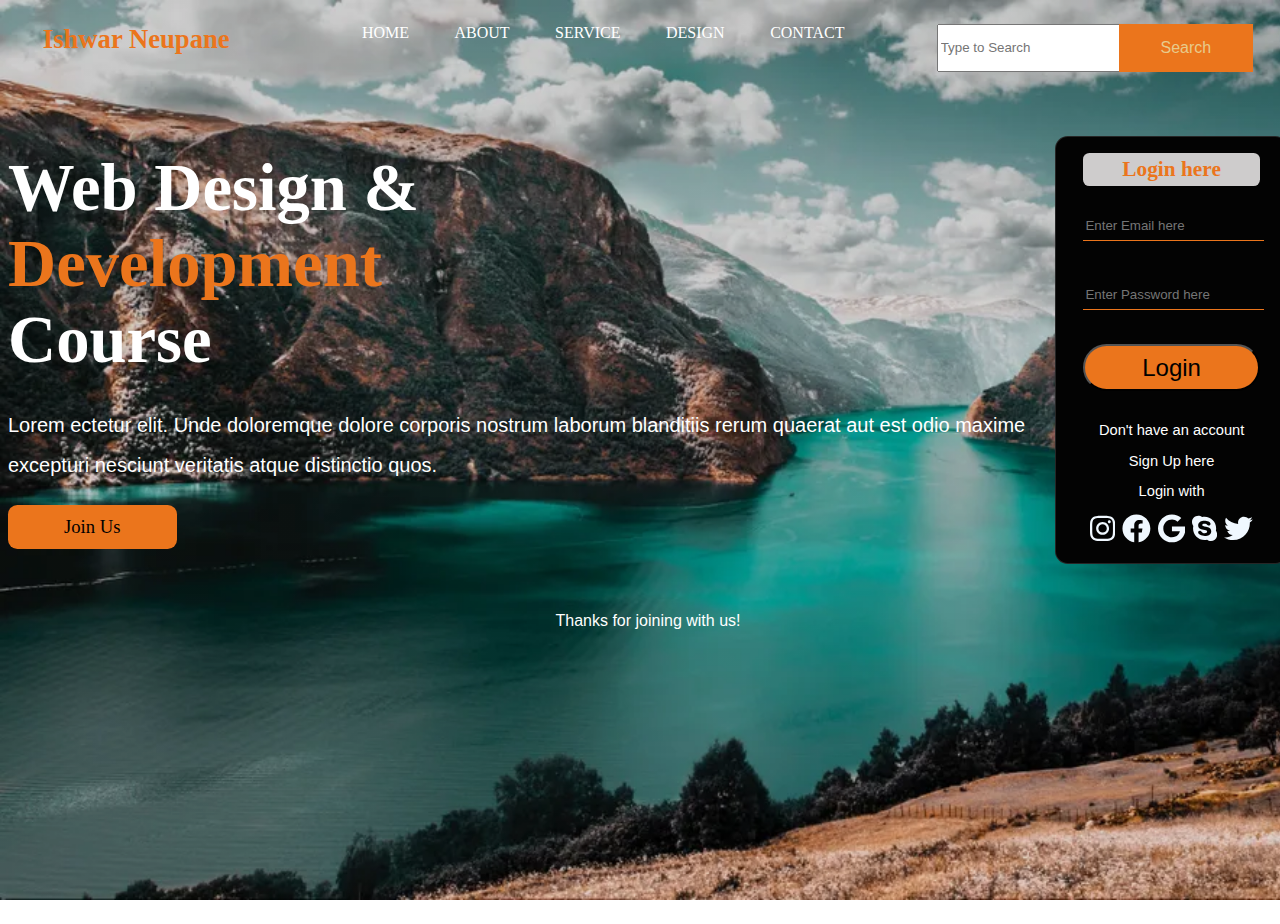
<file: index.html>
<!DOCTYPE html>
<html>

<head>
    <title>Ishwar Neupane Personal Website</title>
    <link rel="stylesheet" href="/style.css">
    <script src="/script.js"></script>
    <link
    rel="stylesheet"
    href="https://cdnjs.cloudflare.com/ajax/libs/font-awesome/4.7.0/css/font-awesome.min.css"
  />
  <link rel="stylesheet" href="https://cdnjs.cloudflare.com/ajax/libs/font-awesome/6.1.1/css/all.min.css" integrity="sha512-KfkfwYDsLkIlwQp6LFnl8zNdLGxu9YAA1QvwINks4PhcElQSvqcyVLLD9aMhXd13uQjoXtEKNosOWaZqXgel0g==" crossorigin="anonymous" referrerpolicy="no-referrer" />
</head>

<body id="homepage-body">
    <nav>
        <h2 class="nav-logo">Ishwar Neupane</h2>
        <ul>
            <li class="active"> <a href="#">Home</a></li>
            <li><a href="/about.html">About</a></li>
            <li><a href="services.html">Service</a></li>
            <li><a href="/design.html">Design</a></li>
            <li><a href="/contact.html">Contact</a></li>
        </ul>
        <i class="fas fa-bars" onclick="showNav()"></i>
        <div class="search">
            <input type="text-box" placeholder="Type to Search" onfocus="first()">
            <button id="search-btn">Search</button>
        </div>
    </nav>
    <div class="body-content-0">
        <div class="body-content">
            <h1 class="body-text-1">Web Design &<br><span>Development</span><br>Course</h1>
            <p>Lorem ectetur elit. Unde doloremque dolore corporis nostrum laborum
                blanditiis rerum quaerat aut est odio maxime excepturi nesciunt veritatis atque
                distinctio quos.</p>
           <a href="/services.html"><button>Join Us</button></a> 
        </div>
        <div class="body-form">
            <div class="body-form-all">
              <h1>Login here</h1>
              <input type="text" placeholder="Enter Email here"><br><br>
              <input type="text" placeholder="Enter Password here"><br>
              <button>Login</button>
              <p>Don't have an account</p>
              <p><span> <a href="/contact.html"></a> Sign Up</span> here</p>
              <p>Login with</p>
              <div class="form-social">
                <a href="https://www.instagram.com/"><svg xmlns="http://www.w3.org/2000/svg" viewBox="0 0 448 512"><!--! Font Awesome Pro 6.1.1 by @fontawesome - https://fontawesome.com License - https://fontawesome.com/license (Commercial License) Copyright 2022 Fonticons, Inc. --><path d="M224.1 141c-63.6 0-114.9 51.3-114.9 114.9s51.3 114.9 114.9 114.9S339 319.5 339 255.9 287.7 141 224.1 141zm0 189.6c-41.1 0-74.7-33.5-74.7-74.7s33.5-74.7 74.7-74.7 74.7 33.5 74.7 74.7-33.6 74.7-74.7 74.7zm146.4-194.3c0 14.9-12 26.8-26.8 26.8-14.9 0-26.8-12-26.8-26.8s12-26.8 26.8-26.8 26.8 12 26.8 26.8zm76.1 27.2c-1.7-35.9-9.9-67.7-36.2-93.9-26.2-26.2-58-34.4-93.9-36.2-37-2.1-147.9-2.1-184.9 0-35.8 1.7-67.6 9.9-93.9 36.1s-34.4 58-36.2 93.9c-2.1 37-2.1 147.9 0 184.9 1.7 35.9 9.9 67.7 36.2 93.9s58 34.4 93.9 36.2c37 2.1 147.9 2.1 184.9 0 35.9-1.7 67.7-9.9 93.9-36.2 26.2-26.2 34.4-58 36.2-93.9 2.1-37 2.1-147.8 0-184.8zM398.8 388c-7.8 19.6-22.9 34.7-42.6 42.6-29.5 11.7-99.5 9-132.1 9s-102.7 2.6-132.1-9c-19.6-7.8-34.7-22.9-42.6-42.6-11.7-29.5-9-99.5-9-132.1s-2.6-102.7 9-132.1c7.8-19.6 22.9-34.7 42.6-42.6 29.5-11.7 99.5-9 132.1-9s102.7-2.6 132.1 9c19.6 7.8 34.7 22.9 42.6 42.6 11.7 29.5 9 99.5 9 132.1s2.7 102.7-9 132.1z"/></svg></a> 
                <a href="https://www.facebook.com/"><svg xmlns="http://www.w3.org/2000/svg" viewBox="0 0 512 512"><!--! Font Awesome Pro 6.1.1 by @fontawesome - https://fontawesome.com License - https://fontawesome.com/license (Commercial License) Copyright 2022 Fonticons, Inc. --><path d="M504 256C504 119 393 8 256 8S8 119 8 256c0 123.78 90.69 226.38 209.25 245V327.69h-63V256h63v-54.64c0-62.15 37-96.48 93.67-96.48 27.14 0 55.52 4.84 55.52 4.84v61h-31.28c-30.8 0-40.41 19.12-40.41 38.73V256h68.78l-11 71.69h-57.78V501C413.31 482.38 504 379.78 504 256z"/></svg></a> 
                <a href="https://www.google.com/"><svg xmlns="http://www.w3.org/2000/svg" viewBox="0 0 488 512"><!--! Font Awesome Pro 6.1.1 by @fontawesome - https://fontawesome.com License - https://fontawesome.com/license (Commercial License) Copyright 2022 Fonticons, Inc. --><path d="M488 261.8C488 403.3 391.1 504 248 504 110.8 504 0 393.2 0 256S110.8 8 248 8c66.8 0 123 24.5 166.3 64.9l-67.5 64.9C258.5 52.6 94.3 116.6 94.3 256c0 86.5 69.1 156.6 153.7 156.6 98.2 0 135-70.4 140.8-106.9H248v-85.3h236.1c2.3 12.7 3.9 24.9 3.9 41.4z"/></svg></a> 
                <a href="https://www.skype.com/"><svg xmlns="http://www.w3.org/2000/svg" viewBox="0 0 448 512"><!--! Font Awesome Pro 6.1.1 by @fontawesome - https://fontawesome.com License - https://fontawesome.com/license (Commercial License) Copyright 2022 Fonticons, Inc. --><path d="M424.7 299.8c2.9-14 4.7-28.9 4.7-43.8 0-113.5-91.9-205.3-205.3-205.3-14.9 0-29.7 1.7-43.8 4.7C161.3 40.7 137.7 32 112 32 50.2 32 0 82.2 0 144c0 25.7 8.7 49.3 23.3 68.2-2.9 14-4.7 28.9-4.7 43.8 0 113.5 91.9 205.3 205.3 205.3 14.9 0 29.7-1.7 43.8-4.7 19 14.6 42.6 23.3 68.2 23.3 61.8 0 112-50.2 112-112 .1-25.6-8.6-49.2-23.2-68.1zm-194.6 91.5c-65.6 0-120.5-29.2-120.5-65 0-16 9-30.6 29.5-30.6 31.2 0 34.1 44.9 88.1 44.9 25.7 0 42.3-11.4 42.3-26.3 0-18.7-16-21.6-42-28-62.5-15.4-117.8-22-117.8-87.2 0-59.2 58.6-81.1 109.1-81.1 55.1 0 110.8 21.9 110.8 55.4 0 16.9-11.4 31.8-30.3 31.8-28.3 0-29.2-33.5-75-33.5-25.7 0-42 7-42 22.5 0 19.8 20.8 21.8 69.1 33 41.4 9.3 90.7 26.8 90.7 77.6 0 59.1-57.1 86.5-112 86.5z"/></svg></a> 
                <a href="https://www.twitter.com/"><svg xmlns="http://www.w3.org/2000/svg" viewBox="0 0 512 512"><!--! Font Awesome Pro 6.1.1 by @fontawesome - https://fontawesome.com License - https://fontawesome.com/license (Commercial License) Copyright 2022 Fonticons, Inc. --><path d="M459.37 151.716c.325 4.548.325 9.097.325 13.645 0 138.72-105.583 298.558-298.558 298.558-59.452 0-114.68-17.219-161.137-47.106 8.447.974 16.568 1.299 25.34 1.299 49.055 0 94.213-16.568 130.274-44.832-46.132-.975-84.792-31.188-98.112-72.772 6.498.974 12.995 1.624 19.818 1.624 9.421 0 18.843-1.3 27.614-3.573-48.081-9.747-84.143-51.98-84.143-102.985v-1.299c13.969 7.797 30.214 12.67 47.431 13.319-28.264-18.843-46.781-51.005-46.781-87.391 0-19.492 5.197-37.36 14.294-52.954 51.655 63.675 129.3 105.258 216.365 109.807-1.624-7.797-2.599-15.918-2.599-24.04 0-57.828 46.782-104.934 104.934-104.934 30.213 0 57.502 12.67 76.67 33.137 23.715-4.548 46.456-13.32 66.599-25.34-7.798 24.366-24.366 44.833-46.132 57.827 21.117-2.273 41.584-8.122 60.426-16.243-14.292 20.791-32.161 39.308-52.628 54.253z"/></svg></a> 
              </div>
            </div>
        </div>
    </div>
    <footer>
        <p>Thanks for joining with us!</p>
    </footer>
</body>

</html>
</file>
<file: style.css>
git *{
    margin: 0;
    padding: 0;
}
html, body {
    height:100% !important;
    width: 100% !important;
    background-repeat: no-repeat !important;
    background-size: cover !important;
}
#homepage-body {
    background: linear-gradient(rgba(0, 0, 0, 0.2), rgba(0, 0, 0, 0.1)), url(Images/home-scenary.webp);
}
#about-body{
        background: linear-gradient(rgba(0, 0, 0, 0.1), rgba(0, 0, 0, 0.1)), url(Images/about-scenary.jpg);
}
#services-body{
    background: linear-gradient(rgba(0, 0, 0, 0.1), rgba(0, 0, 0, 0.1)), url(Images/services-scenary.jpg);
}
#design-body{
    background: linear-gradient(rgba(0, 0, 0, 0.5), rgba(0, 0, 0, 0.1)), url(Images/design-scenary.jpg);
}
#contact-body{
    background: linear-gradient(rgba(0, 0, 0, 0.5), rgba(0, 0, 0, 0.1)), url(Images/contact-scenary.jpg);
}
.show{
    display: block;
}
nav .fas{
    color: #fff;
    display: none;
}
.nav-fas:hover{
    cursor: pointer;
    color: #eb751c;
}
.nav-logo {
    color: #eb751c;
    font-family: 'Merriweather';
    font-weight: 800;
    margin: 0;
    font-size: 20pt;
}

nav ul li a{
    color: #fff;
    text-transform: uppercase;
    font-family: 'poppins';
    text-decoration: none;
}
nav ul li {
    list-style: none;
}

nav ul {
    width: 33em;
    margin: 0;
}

nav,
nav ul {
    display: flex;
    justify-content: space-around;
}
nav .search input[type=text] {
    border: 2px solid #eb751c;
    background: transparent;
    border-top-left-radius: .5em;
    border-bottom-left-radius: .5em;
    color: #fff;
}

input .search [type=text]::placeholder {
    color: #fff;
    font-size: 11pt;
    padding: .3em 0 .3em .2em;
    vertical-align: middle;
}

nav .search input[type=text]:focus {
    border: 2px solid #ac9214;
    outline: none;
    background: rgba(94, 94, 94, 0.774);
}

.search {
    height: max-content;
    display: flex;
}

.search button {
    background: #eb751c;
    padding: .8em 2.5em .8em 2.5em;
    font-size: 12pt;
    height: auto;
    margin-left: -.2em;
    border: 2px solid #eb751c;
    color: rgb(232, 203, 140);
}

.search button:hover,
.body-content button:hover {
    cursor: pointer;
    background: #eb761ccb;
}

nav {
    margin-top: 1.5em;
}
nav ul li a:hover{
    color: #eb751c;
    cursor: pointer;
    transition: 300ms ease-in-out;
}
.body-text-1 {
    color: #fff;
    font-size: 50pt;
    margin: 0;
    margin-bottom: .4em;
    font-family: 'Merriweather';
}

.body-text-1 span {
    color: #eb751c;
}

.body-content {
    width: max-content;
    margin: 0;
}

.body-content p {
    color: #fff;
    font-size: 15pt;
    font-weight: 400;
    font-family: Arial;
    margin: 0;
    line-height: 2;
    margin-bottom: 1em;
}

.body-content button {
    background: #eb751c;
    color: black;
    font-family: 'poppins';
    font-size: 14pt;
    padding: .6em 3em;
    border-radius: .5em;
    border: none;
}
.body-content-0{
    display: flex;
    justify-content: space-evenly;
    margin: 4em 0 3em 0;
    align-items: center;
}
.body-form{
    background: rgb(3, 3, 3);
    border-radius: .8em;
    width: 20em;
    height:max-content;
    color: #fff;
    border: 1.5px solid rgba(49, 49, 49, 0.774);
}
.body-form h1{
    color: #eb751c;
    background: rgb(206, 204, 204);
    text-align: center;
    padding: .2em;
    border-radius: .3em;
    font-family: 'poppins';
    font-size: 16pt;
}
.body-form input[type="text"]{
    border: none;
    border-bottom: 1.5px solid #eb751c;
    background: transparent;
    color: #fff;
    width: 100%;
    height: 2em;
    margin: .8em 0;
}
.body-form input[type-text] ::placeholder{
    color: rgba(255, 255, 255, 0.747);
    font-size: 13pt;
    padding: 1em;
}
.body-form input[type-text]:focus{
    border-bottom: 1.5px solid green;
    outline: none;
}
.body-form-all{
    margin: 1em 1.7em;
}
.body-form-all button{
    background:#eb751c;
    width: 100%;
    padding: .3em;
    font-size: 18pt;
    margin: 1em 0 .7em 0;
    border-radius: 1em;
}
.body-form-all button:hover{
    cursor: pointer;
    background: #a85b1f;
    transition: 350ms ease-in-out;
}
.body-form-all p{
    text-align: center;
    font-family: Arial;
    font-size: 11pt;
}
.body-form-all p span a{
    color: #eb751c;
}
.body-form-all p span:hover{
    cursor: pointer;
    text-decoration: underline;
    color: #eb751c;
}
.body-form-all p:nth-child(10) {
    margin-top: .7em;
}
.form-social{
    display: flex;
    justify-content: space-evenly;
    margin-top: .8em;
}
.form-social svg{
    height: 1.8em;
    width: auto;
    fill: aliceblue;
}
.form-social svg:hover{
    fill: rgb(76, 166, 245);
    cursor: pointer;
    transition: 200ms;
}
.active{
    color: #eb751c;
}
footer{
    color: #fff;
    text-align: center;
    font-family: Arial, Helvetica, sans-serif;

}
/*Tablet View for index (homepage) 700px max-height*/
@media only screen and (max-width: 800px) {
.search {
display: none!important;
}
.body-content-0 {
display: block;
text-align: center;
justify-content: center;
margin: 2.5em;
}
.body-form {
margin: auto;
padding: 1em 0;
margin-top: 2em;
background: #147cac;
}
nav {
font-size: 75%;
}
.nav-logo {
font-size: 160%;
}
.body-content {
margin: auto;
}
.body-text-1 {
font-size: 250%;
}
.body-content p {
font-size: 100%;
line-height: 1.3;
}
.body-content button {
padding: .2em .5em;
font-size: 90%;
border-radius: .3em;
}
.body-form-all h1 {
font-size: 110%;
}
.body-form input[type="text"]::placeholder {
font-size: 90%;
}
.body-form-all button {
font-size: 90%;
border: transparent;
}
.body-form-all p {
font-size: 80%;
}
.form-social svg {
height: 1.2em;
width: auto;
}
}
/*Mobile View for index (homepage) 700px max-height*/
@media only screen and (max-width: 600px) {
nav ul{
display: none;
position: fixed;
top: 3.2em;
right: 2em;
width: 8em !important;
height: max-content;
background:  #4a4b4cdb;
border-radius: .5em;
}
nav ul li{
display: inline-block;
width: 88%;
padding: .5em;
border-bottom: 2px solid gray;
}
nav ul li:last-child{
border-bottom: none;
}
nav .fas{
display: block;
}
nav{
justify-content: space-between;
margin: 2em 2em;
}
.body-content p{
width: auto;
margin: auto;
}
}
@media only screen and (max-width: 1000px)  {
.body-content-0{
display: block;
}
.body-content{
margin: auto;
text-align: center;
}
.body-form{
margin:auto;
padding: 1.5em 0;
background: rgba(106, 106, 106, 0.34);
border: 1.5px solid rgb(108, 107, 107);
}
nav .search input[type="text"],
input .search [type="text"]::placeholder, .search button {
font-size: 10pt;
}
nav .search input[type="text"]{
width: 9em;
height: 1em;
}
nav .search input[type="text"]::placeholder{
padding: 0;
width: 5em;
}
.nav-logo{
font-size: 15pt;
}
nav ul li{
font-size: 90%;
}
nav ul{
width: 50%;
}
#search-btn{
height: 2.5em;
margin-top: -.5em;
}
#text-box{
height: 2.8em;
margin-top: -.5em;
}
.body-text-1{
font-size: 290%;
}
}
@media only screen and (min-width: 1000px)  {
body{
background-size: cover;
height: 100%;
}
footer{
height: 7.7em;
}
}
/* About page starts*/
</file>
